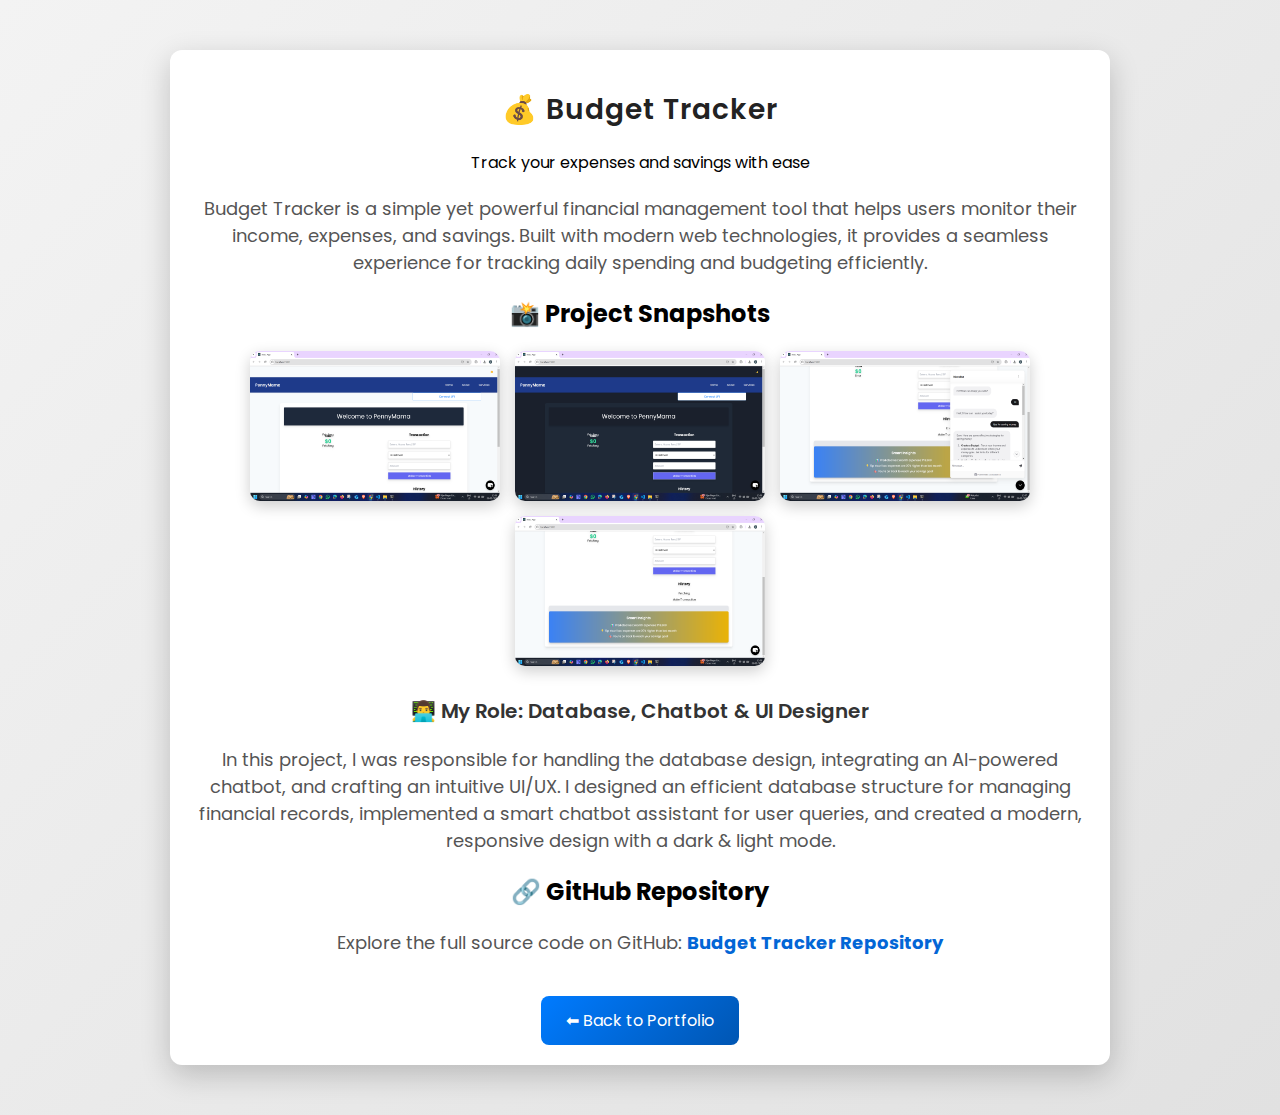
<file: budgetTracker.html>
<!DOCTYPE html>
<html lang="en">
<head>
    <meta charset="UTF-8">
    <meta name="viewport" content="width=device-width, initial-scale=1.0">
    <title>Budget Tracker</title>
    <style>
        @import url('https://fonts.googleapis.com/css2?family=Poppins:wght@300;400;600&display=swap');

        body {
            font-family: 'Poppins', sans-serif;
            background: linear-gradient(135deg, #f3f3f3, #e1e1e1);
            margin: 0;
            padding: 0;
            text-align: center;
            animation: fadeIn 1s ease-in-out;
        }

        .container {
            max-width: 900px;
            margin: 50px auto;
            padding: 20px;
            background: white;
            box-shadow: 0 10px 30px rgba(0, 0, 0, 0.2);
            border-radius: 12px;
            transition: transform 0.3s;
        }

        h1 {
            color: #222;
            font-size: 28px;
            font-weight: 600;
            letter-spacing: 1px;
        }

        .description {
            font-size: 18px;
            color: #555;
            margin: 20px 0;
        }

        .images {
            display: flex;
            justify-content: center;
            gap: 15px;
            flex-wrap: wrap;
            margin-top: 20px;
        }

        .images img {
            width: 250px;
            height: 150px;
            border-radius: 10px;
            box-shadow: 0 5px 15px rgba(0, 0, 0, 0.2);
            transition: transform 0.3s, box-shadow 0.3s;
        }

        .images img:hover {
            transform: scale(1.05);
            box-shadow: 0 10px 20px rgba(0, 0, 0, 0.3);
        }

        .role {
            margin-top: 30px;
            font-size: 20px;
            font-weight: 600;
            color: #333;
        }

        .back-btn {
            display: inline-block;
            padding: 12px 25px;
            font-size: 16px;
            color: white;
            background: linear-gradient(135deg, #007BFF, #0056b3);
            border-radius: 8px;
            text-decoration: none;
            cursor: pointer;
            transition: all 0.3s;
            margin-top: 20px;
        }

        .back-btn:hover {
            transform: scale(1.1);
            background: linear-gradient(135deg, #0056b3, #003d82);
        }

        @keyframes fadeIn {
            from { opacity: 0; transform: translateY(-20px); }
            to { opacity: 1; transform: translateY(0); }
        }

        .github-link {
        color: #0366d6;
        font-weight: bold;
        text-decoration: none;
        }

        .github-link:hover {
            text-decoration: underline;
            color: #024ea2;
        }

    </style>
</head>
<body>

    <div class="container">
        <h1>💰 Budget Tracker</h1>
        <p>Track your expenses and savings with ease</p>
    
        <p class="description">
            Budget Tracker is a simple yet powerful financial management tool that helps users monitor their income, 
            expenses, and savings. Built with modern web technologies, it provides a seamless experience for tracking 
            daily spending and budgeting efficiently.
        </p>
    
        <h2>📸 Project Snapshots</h2>
        <div class="images">
            <img src="./images/BudgetTracker/1 (1).png" alt="Budget Tracker Image 1">
            <img src="./images/BudgetTracker/2.png" alt="Budget Tracker Image 2">
            <img src="./images/BudgetTracker/3.png" alt="Budget Tracker Image 3">
            <img src="./images/BudgetTracker/4.png" alt="Budget Tracker Image 4">
        </div>
    
        <h2 class="role">👨‍💻 My Role: Database, Chatbot & UI Designer</h2>
        <p class="description">
            In this project, I was responsible for handling the <span class="highlight">database design</span>, integrating an  
            <span class="highlight">AI-powered chatbot</span>, and crafting an <span class="highlight">intuitive UI/UX</span>.  
            I designed an efficient <span class="highlight">database structure</span> for managing financial records,  
            implemented a <span class="highlight">smart chatbot assistant</span> for user queries,  
            and created a <span class="highlight">modern, responsive design</span> with a <span class="highlight">dark & light mode</span>.
        </p>
    
        <h2>🔗 GitHub Repository</h2>
        <p class="description">
            Explore the full source code on GitHub:  
            <a href="https://github.com/sailakshmikanth/BudgetTracker" target="_blank" class="github-link">Budget Tracker Repository</a>
        </p>
    
        <a href="index.html" class="back-btn">⬅ Back to Portfolio</a>
    </div>
    <script>
        document.addEventListener("contextmenu", (event) => event.preventDefault());

document.addEventListener("keydown", (event) => {
    if (
        event.key === "F12" || 
        (event.ctrlKey && event.shiftKey && (event.key === "I" || event.key === "J")) || 
        (event.ctrlKey && event.key === "U")
    ) {
        event.preventDefault();
    }
});

(function detectDevTools() {
    function checkDevTools() {
        let threshold = 160;
        if (
            window.outerWidth - window.innerWidth > threshold ||
            window.outerHeight - window.innerHeight > threshold
        ) {
            alert("Developer tools detected! Please close it.");
            window.location.reload();
        }
        setTimeout(checkDevTools, 1000);
    }
    checkDevTools();
})();

    </script>
    

</body>
</html>
</file>
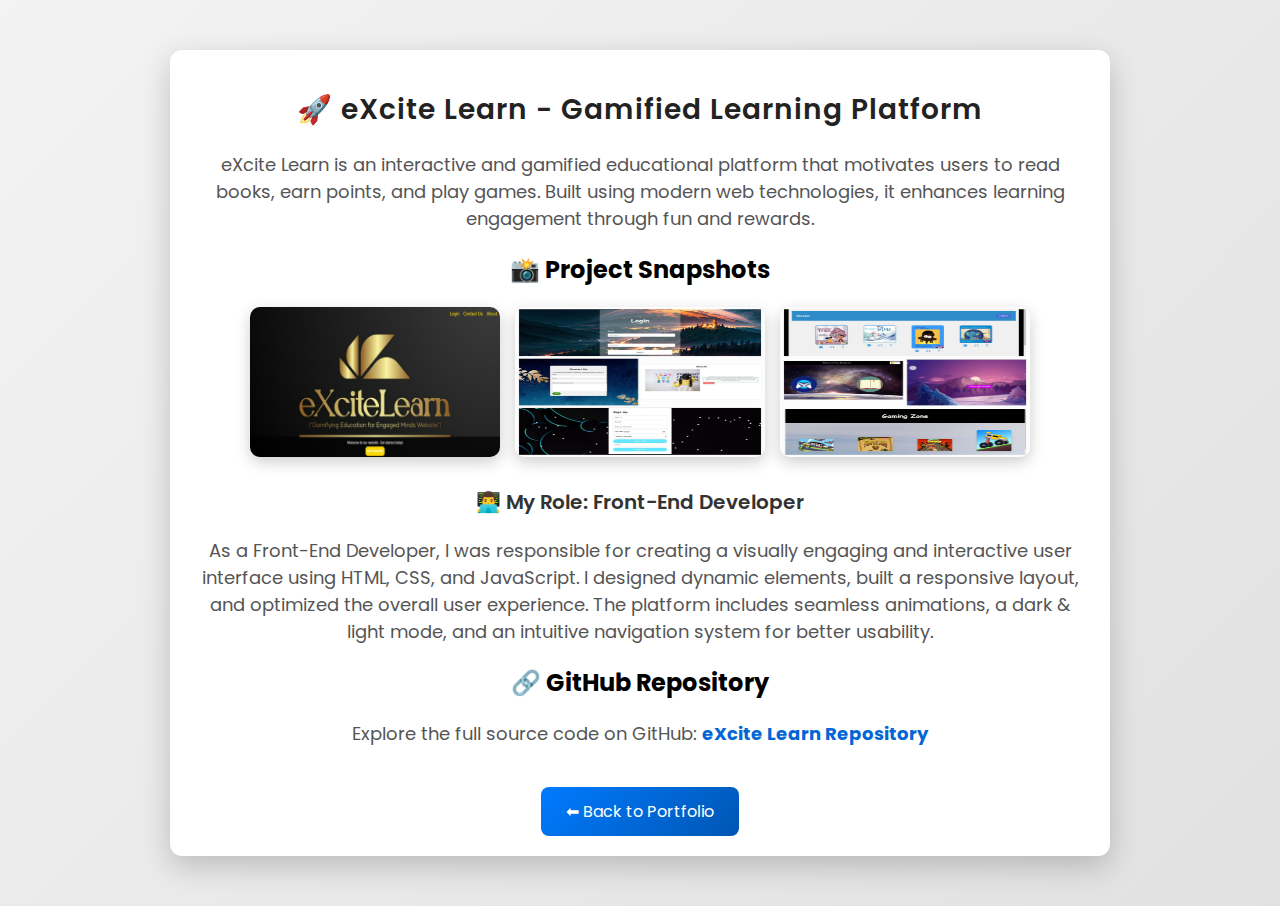
<file: excite-learn.html>
<!DOCTYPE html>
<html lang="en">
<head>
    <meta charset="UTF-8">
    <meta name="viewport" content="width=device-width, initial-scale=1.0">
    <title>eXcite Learn - Project Showcase</title>
    <style>
        @import url('https://fonts.googleapis.com/css2?family=Poppins:wght@300;400;600&display=swap');

        body {
            font-family: 'Poppins', sans-serif;
            background: linear-gradient(135deg, #f3f3f3, #e1e1e1);
            margin: 0;
            padding: 0;
            text-align: center;
            animation: fadeIn 1s ease-in-out;
        }

        .container {
            max-width: 900px;
            margin: 50px auto;
            padding: 20px;
            background: white;
            box-shadow: 0 10px 30px rgba(0, 0, 0, 0.2);
            border-radius: 12px;
            transition: transform 0.3s;
        }

        h1 {
            color: #222;
            font-size: 28px;
            font-weight: 600;
            letter-spacing: 1px;
        }

        .description {
            font-size: 18px;
            color: #555;
            margin: 20px 0;
        }

        .images {
            display: flex;
            justify-content: center;
            gap: 15px;
            flex-wrap: wrap;
            margin-top: 20px;
        }

        .images img {
            width: 250px;
            height: 150px;
            border-radius: 10px;
            box-shadow: 0 5px 15px rgba(0, 0, 0, 0.2);
            transition: transform 0.3s, box-shadow 0.3s;
        }

        .images img:hover {
            transform: scale(1.05);
            box-shadow: 0 10px 20px rgba(0, 0, 0, 0.3);
        }

        .role {
            margin-top: 30px;
            font-size: 20px;
            font-weight: 600;
            color: #333;
        }

        .back-btn {
            display: inline-block;
            padding: 12px 25px;
            font-size: 16px;
            color: white;
            background: linear-gradient(135deg, #007BFF, #0056b3);
            border-radius: 8px;
            text-decoration: none;
            cursor: pointer;
            transition: all 0.3s;
            margin-top: 20px;
        }

        .back-btn:hover {
            transform: scale(1.1);
            background: linear-gradient(135deg, #0056b3, #003d82);
        }

        @keyframes fadeIn {
            from { opacity: 0; transform: translateY(-20px); }
            to { opacity: 1; transform: translateY(0); }
        }

        .github-link {
        color: #0366d6;
        font-weight: bold;
        text-decoration: none;
        }

        .github-link:hover {
            text-decoration: underline;
            color: #024ea2;
        }

    </style>
</head>
<body>

    <div class="container">
        <h1>🚀 eXcite Learn - Gamified Learning Platform</h1>

        <p class="description">
            eXcite Learn is an interactive and gamified educational platform that motivates users to read books, earn points, 
            and play games. Built using modern web technologies, it enhances learning engagement through fun and rewards.
        </p>

        <h2>📸 Project Snapshots</h2>
        <div class="images">
            <img src="./images/project1.jpeg" alt="Project Image 1">
            <img src="./images/project2.jpeg" alt="Project Image 2">
            <img src="./images/project3.jpeg" alt="Project Image 3">
        </div>

        <h2 class="role">👨‍💻 My Role: Front-End Developer</h2>
        <p class="description">
            As a <span class="highlight">Front-End Developer</span>, I was responsible for creating a visually engaging 
            and interactive <span class="highlight">user interface</span> using <span class="highlight">HTML, CSS, and JavaScript</span>.  
            I designed <span class="highlight">dynamic elements</span>, built a <span class="highlight">responsive layout</span>, and optimized  
            the overall <span class="highlight">user experience</span>. The platform includes <span class="highlight">seamless animations</span>,  
            a <span class="highlight">dark & light mode</span>, and an <span class="highlight">intuitive navigation system</span> for better usability.
        </p>

        <h2>🔗 GitHub Repository</h2>
        <p class="description">
            Explore the full source code on GitHub:  
            <a href="https://github.com/sailakshmikanth/python" target="_blank" class="github-link">eXcite Learn Repository</a>
        </p>

        <a href="index.html" class="back-btn">⬅ Back to Portfolio</a>
    </div>
    <script>
        document.addEventListener("contextmenu", (event) => event.preventDefault());
    
        document.addEventListener("keydown", (event) => {
            if (
                event.key === "F12" || 
                (event.ctrlKey && event.shiftKey && (event.key === "I" || event.key === "J")) || 
                (event.ctrlKey && event.key === "U")
            ) {
                event.preventDefault();
            }
        });
    
        setInterval(() => {
            (function() {
                function devtoolsDetect() {
                    const threshold = 160;
                    let widthThreshold = window.outerWidth - window.innerWidth > threshold;
                    let heightThreshold = window.outerHeight - window.innerHeight > threshold;
                    if (widthThreshold || heightThreshold) {
                        alert("Developer tools detected! Please close it.");
                        window.location.reload();
                    }
                }
                devtoolsDetect();
            })();
        }, 1000);
    </script>
    
</body>
</html>
</file>
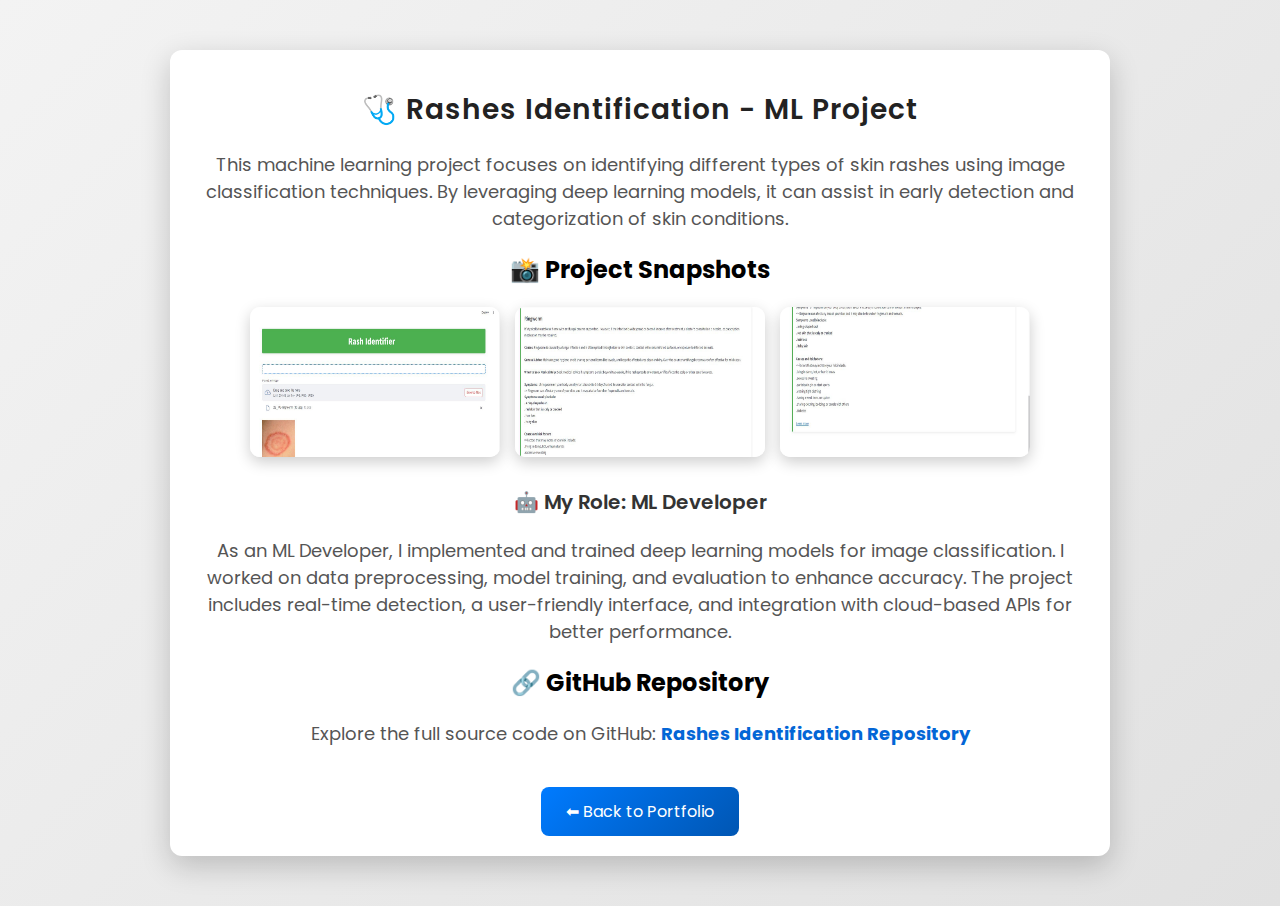
<file: RashesIdentification.html>
<!DOCTYPE html>
<html lang="en">
<head>
    <meta charset="UTF-8">
    <meta name="viewport" content="width=device-width, initial-scale=1.0">
    <title>Rashes Identification - ML Project</title>
    <style>
        @import url('https://fonts.googleapis.com/css2?family=Poppins:wght@300;400;600&display=swap');

        body {
            font-family: 'Poppins', sans-serif;
            background: linear-gradient(135deg, #f3f3f3, #e1e1e1);
            margin: 0;
            padding: 0;
            text-align: center;
            animation: fadeIn 1s ease-in-out;
        }

        .container {
            max-width: 900px;
            margin: 50px auto;
            padding: 20px;
            background: white;
            box-shadow: 0 10px 30px rgba(0, 0, 0, 0.2);
            border-radius: 12px;
            transition: transform 0.3s;
        }

        h1 {
            color: #222;
            font-size: 28px;
            font-weight: 600;
            letter-spacing: 1px;
        }

        .description {
            font-size: 18px;
            color: #555;
            margin: 20px 0;
        }

        .images {
            display: flex;
            justify-content: center;
            gap: 15px;
            flex-wrap: wrap;
            margin-top: 20px;
        }

        .images img {
            width: 250px;
            height: 150px;
            border-radius: 10px;
            box-shadow: 0 5px 15px rgba(0, 0, 0, 0.2);
            transition: transform 0.3s, box-shadow 0.3s;
        }

        .images img:hover {
            transform: scale(1.05);
            box-shadow: 0 10px 20px rgba(0, 0, 0, 0.3);
        }

        .role {
            margin-top: 30px;
            font-size: 20px;
            font-weight: 600;
            color: #333;
        }

        .back-btn {
            display: inline-block;
            padding: 12px 25px;
            font-size: 16px;
            color: white;
            background: linear-gradient(135deg, #007BFF, #0056b3);
            border-radius: 8px;
            text-decoration: none;
            cursor: pointer;
            transition: all 0.3s;
            margin-top: 20px;
        }

        .back-btn:hover {
            transform: scale(1.1);
            background: linear-gradient(135deg, #0056b3, #003d82);
        }

        @keyframes fadeIn {
            from { opacity: 0; transform: translateY(-20px); }
            to { opacity: 1; transform: translateY(0); }
        }

        .github-link {
        color: #0366d6;
        font-weight: bold;
        text-decoration: none;
        }

        .github-link:hover {
            text-decoration: underline;
            color: #024ea2;
        }

    </style>
</head>
<body>

    <div class="container">
        <h1>🩺 Rashes Identification - ML Project</h1>

        <p class="description">
            This machine learning project focuses on identifying different types of skin rashes using image classification techniques. 
            By leveraging deep learning models, it can assist in early detection and categorization of skin conditions.
        </p>

        <h2>📸 Project Snapshots</h2>
        <div class="images">
            <img src="./images/rashIdentification/1st (1).jpg" alt="Project Image 1">
            <img src="./images/rashIdentification/2nd.jpg" alt="Project Image 2">
            <img src="./images/rashIdentification/3rd.jpg" alt="Project Image 3">
        </div>

        <h2 class="role">🤖 My Role: ML Developer</h2>
        <p class="description">
            As an <span class="highlight">ML Developer</span>, I implemented and trained deep learning models for image classification. 
            I worked on data preprocessing, model training, and evaluation to enhance accuracy. The project includes <span class="highlight">real-time detection</span>, 
            a <span class="highlight">user-friendly interface</span>, and integration with cloud-based APIs for better performance.
        </p>

        <h2>🔗 GitHub Repository</h2>
        <p class="description">
            Explore the full source code on GitHub:  
            <a href="https://github.com/sailakshmikanth/ML-Project" target="_blank" class="github-link">Rashes Identification Repository</a>
        </p>

        <a href="index.html" class="back-btn">⬅ Back to Portfolio</a>
    </div>
    <script>
        document.addEventListener("contextmenu", (event) => event.preventDefault());
    
        document.addEventListener("keydown", (event) => {
            if (
                event.key === "F12" || 
                (event.ctrlKey && event.shiftKey && (event.key === "I" || event.key === "J")) || 
                (event.ctrlKey && event.key === "U")
            ) {
                event.preventDefault();
            }
        });
    
        setInterval(() => {
            (function() {
                function devtoolsDetect() {
                    const threshold = 160;
                    let widthThreshold = window.outerWidth - window.innerWidth > threshold;
                    let heightThreshold = window.outerHeight - window.innerHeight > threshold;
                    if (widthThreshold || heightThreshold) {
                        alert("Developer tools detected! Please close it.");
                        window.location.reload();
                    }
                }
                devtoolsDetect();
            })();
        }, 1000);
    </script>
    

</body>
</html>
</file>
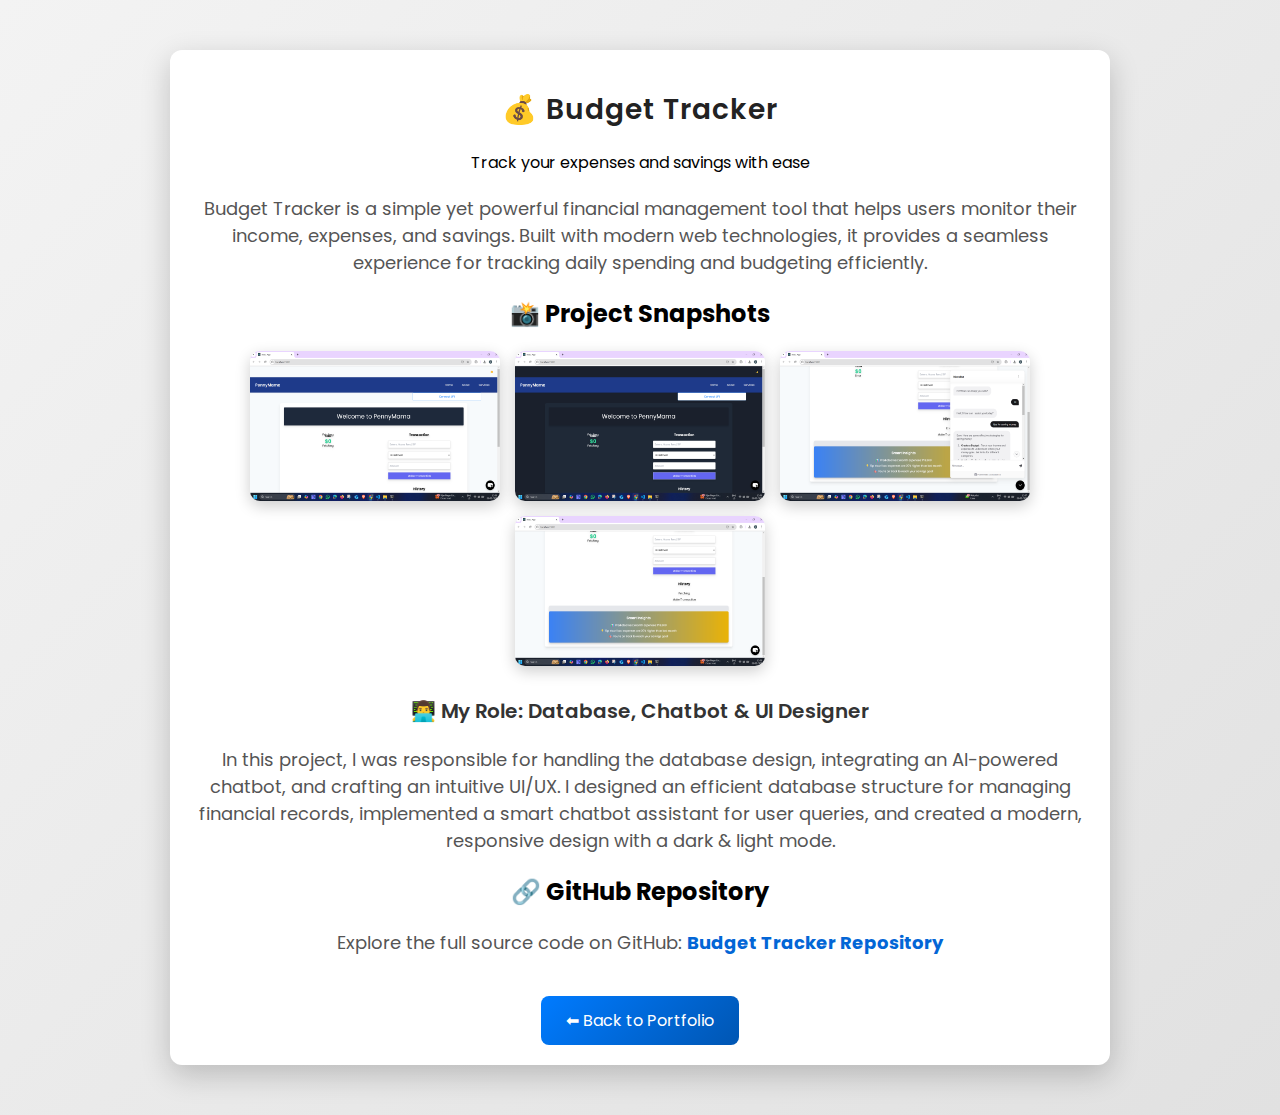
<file: rough.html>
<!DOCTYPE html>
<html lang="en">
<head>
    <meta charset="UTF-8">
    <meta name="viewport" content="width=device-width, initial-scale=1.0">
    <title>Budget Tracker</title>
    <style>
        @import url('https://fonts.googleapis.com/css2?family=Poppins:wght@300;400;600&display=swap');

        body {
            font-family: 'Poppins', sans-serif;
            background: linear-gradient(135deg, #f3f3f3, #e1e1e1);
            margin: 0;
            padding: 0;
            text-align: center;
            animation: fadeIn 1s ease-in-out;
        }

        .container {
            max-width: 900px;
            margin: 50px auto;
            padding: 20px;
            background: white;
            box-shadow: 0 10px 30px rgba(0, 0, 0, 0.2);
            border-radius: 12px;
            transition: transform 0.3s;
        }

        h1 {
            color: #222;
            font-size: 28px;
            font-weight: 600;
            letter-spacing: 1px;
        }

        .description {
            font-size: 18px;
            color: #555;
            margin: 20px 0;
        }

        .images {
            display: flex;
            justify-content: center;
            gap: 15px;
            flex-wrap: wrap;
            margin-top: 20px;
        }

        .images img {
            width: 250px;
            height: 150px;
            border-radius: 10px;
            box-shadow: 0 5px 15px rgba(0, 0, 0, 0.2);
            transition: transform 0.3s, box-shadow 0.3s;
        }

        .images img:hover {
            transform: scale(1.05);
            box-shadow: 0 10px 20px rgba(0, 0, 0, 0.3);
        }

        .role {
            margin-top: 30px;
            font-size: 20px;
            font-weight: 600;
            color: #333;
        }

        .back-btn {
            display: inline-block;
            padding: 12px 25px;
            font-size: 16px;
            color: white;
            background: linear-gradient(135deg, #007BFF, #0056b3);
            border-radius: 8px;
            text-decoration: none;
            cursor: pointer;
            transition: all 0.3s;
            margin-top: 20px;
        }

        .back-btn:hover {
            transform: scale(1.1);
            background: linear-gradient(135deg, #0056b3, #003d82);
        }

        @keyframes fadeIn {
            from { opacity: 0; transform: translateY(-20px); }
            to { opacity: 1; transform: translateY(0); }
        }

        .github-link {
        color: #0366d6;
        font-weight: bold;
        text-decoration: none;
        }

        .github-link:hover {
            text-decoration: underline;
            color: #024ea2;
        }

    </style>
</head>
<body>

    <div class="container">
        <h1>💰 Budget Tracker</h1>
        <p>Track your expenses and savings with ease</p>
    
        <p class="description">
            Budget Tracker is a simple yet powerful financial management tool that helps users monitor their income, 
            expenses, and savings. Built with modern web technologies, it provides a seamless experience for tracking 
            daily spending and budgeting efficiently.
        </p>
    
        <h2>📸 Project Snapshots</h2>
        <div class="images">
            <img src="/images/BudgetTracker/1 (1).png" alt="Budget Tracker Image 1">
            <img src="/images/BudgetTracker/2.png" alt="Budget Tracker Image 2">
            <img src="/images/BudgetTracker/3.png" alt="Budget Tracker Image 3">
            <img src="/images/BudgetTracker/4.png" alt="Budget Tracker Image 4">
        </div>
    
        <h2 class="role">👨‍💻 My Role: Database, Chatbot & UI Designer</h2>
        <p class="description">
            In this project, I was responsible for handling the <span class="highlight">database design</span>, integrating an  
            <span class="highlight">AI-powered chatbot</span>, and crafting an <span class="highlight">intuitive UI/UX</span>.  
            I designed an efficient <span class="highlight">database structure</span> for managing financial records,  
            implemented a <span class="highlight">smart chatbot assistant</span> for user queries,  
            and created a <span class="highlight">modern, responsive design</span> with a <span class="highlight">dark & light mode</span>.
        </p>
    
        <h2>🔗 GitHub Repository</h2>
        <p class="description">
            Explore the full source code on GitHub:  
            <a href="https://github.com/sailakshmikanth/budget-tracker" target="_blank" class="github-link">Budget Tracker Repository</a>
        </p>
    
        <a href="Portfoli.html" class="back-btn">⬅ Back to Portfolio</a>
    </div>
    

</body>
</html>
</file>
